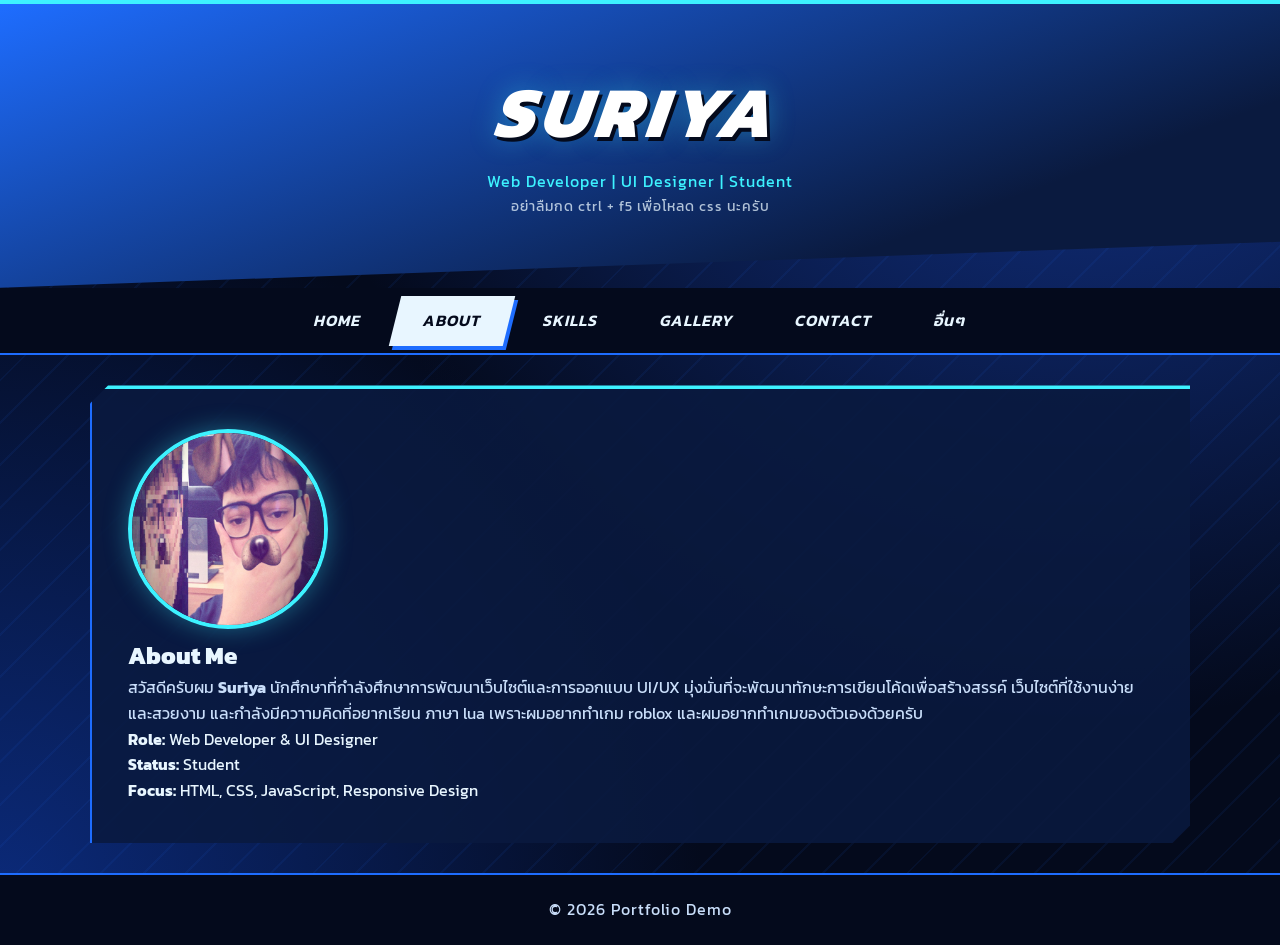
<file: about.html>
<!DOCTYPE html>
<html lang="en">

<head>
    <meta charset="UTF-8">
    <meta name="viewport" content="width=device-width, initial-scale=1.0">

    <title>Portfolio Demo</title>

    <link rel="stylesheet" href="css/style.css">
    <link rel="stylesheet" href="css/responsive.css">
</head>

<body>

    <!-- ================= HEADER ================= -->
    <header>
        <h1>Suriya</h1>
        <p>Web Developer | UI Designer | Student</p>
        <p><i class="fas fa-info-circle"></i> อย่าลืมกด ctrl + f5 เพื่อโหลด css นะครับ</p>
    </header>

    <!-- ================= NAVIGATION ================= -->

    <nav>

        <ul>

            <li><a href="index.html">Home</a></li>

            <li><a href="about.html">About</a></li>

            <li><a href="skills.html">Skills</a></li>

            <li><a href="gallery.html">Gallery</a></li>

            <li><a href="contact.html">Contact</a></li>

            <li><a href="other.html">อื่นๆ</a></li>
   
        </ul>

    </nav>

    <!-- ================= MAIN ================= -->

<main>
    <section class="about-container">
        <!-- ฝั่งรูปโปรไฟล์ -->
        <div class="about-image">
            <img src="images/e13ab31546270d310aedca64389d5b10_0.jpeg" alt="Suriya Profile">
        </div>

        <!-- ฝั่งรายละเอียดข้อมูล -->
        <div class="about-content">
            <h2>About Me</h2>
            <p>
                สวัสดีครับผม <strong>Suriya</strong> นักศึกษาที่กำลังศึกษาการพัฒนาเว็บไซต์และการออกแบบ UI/UX 
                มุ่งมั่นที่จะพัฒนาทักษะการเขียนโค้ดเพื่อสร้างสรรค์ เว็บไซต์ที่ใช้งานง่ายและสวยงาม และกำลังมีควาามคิดที่อยากเรียน ภาษา lua เพราะผมอยากทำเกม roblox และผมอยากทำเกมของตัวเองด้วยครับ   
            </p>

            <div class="info-list">
                <div class="info-item">
                    <strong>Role:</strong> Web Developer & UI Designer
                </div>
                <div class="info-item">
                    <strong>Status:</strong> Student
                </div>
                <div class="info-item">
                    <strong>Focus:</strong> HTML, CSS, JavaScript, Responsive Design
                </div>
            </div>
        </div>
    </section>
</main>

    <!-- ================= FOOTER ================= -->

    <footer>

        <p>

            © 2026 Portfolio Demo

        </p>

    </footer>

    <script src="js/script.js"></script>

</body>

</html>
</file>
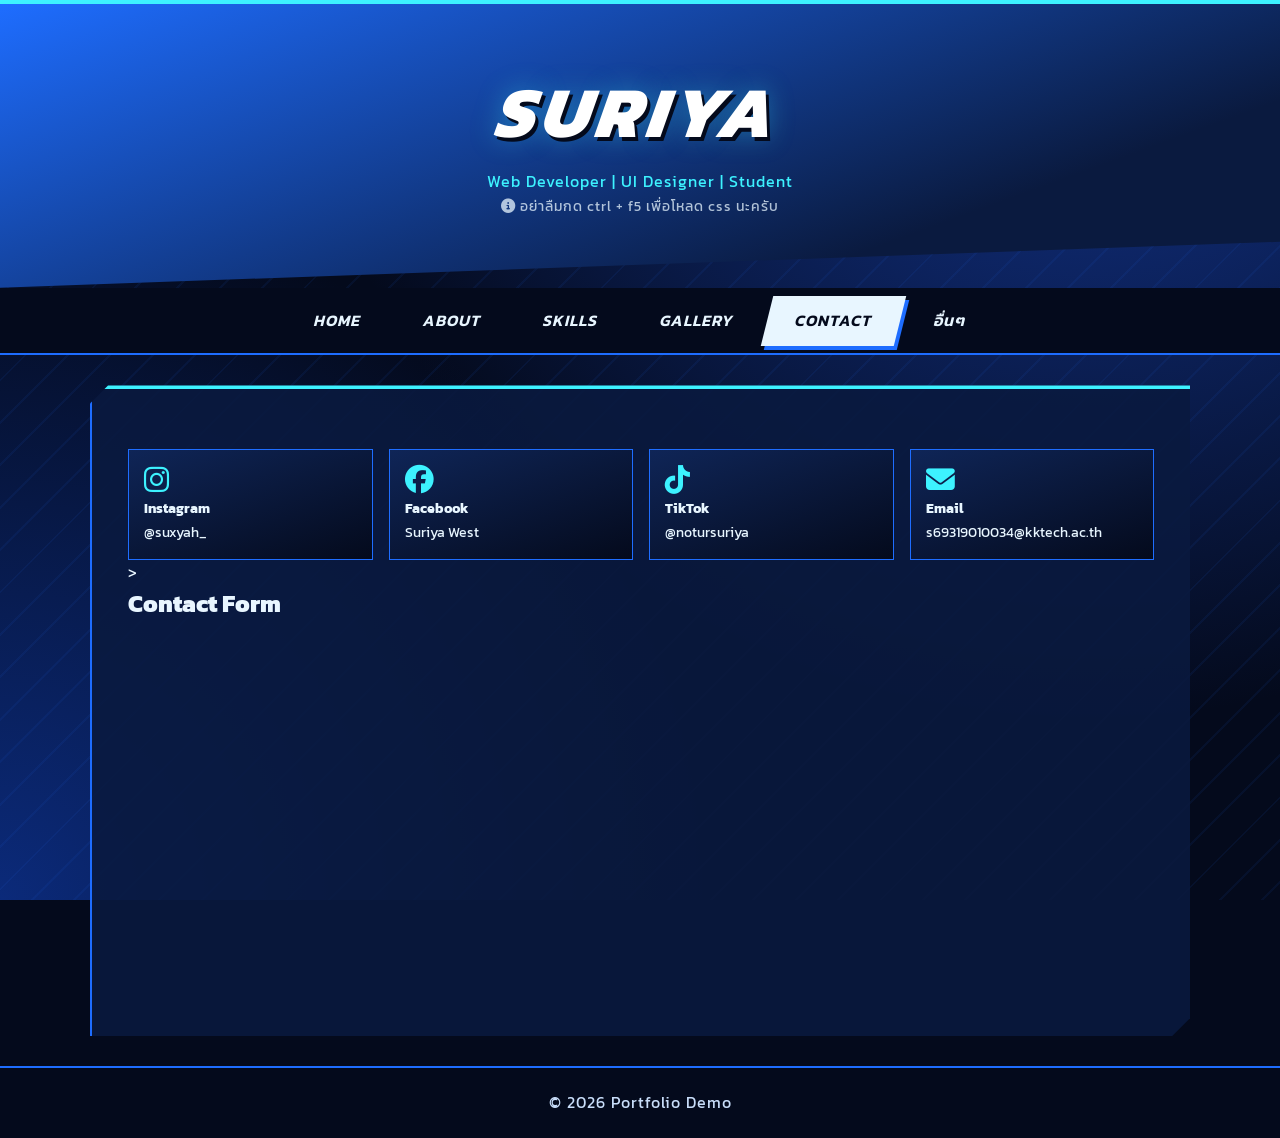
<file: contact.html>
<!DOCTYPE html>
<html lang="en">

<head>
    <meta charset="UTF-8">
    <meta name="viewport" content="width=device-width, initial-scale=1.0">

    <title>Portfolio Demo</title>

    <link rel="stylesheet" href="css/style.css">
    <link rel="stylesheet" href="css/responsive.css">
    <link rel="stylesheet" href="https://cdnjs.cloudflare.com/ajax/libs/font-awesome/6.4.0/css/all.min.css">
</head>

<body>

    <!-- ================= HEADER ================= -->
    <header>
        <h1>Suriya</h1>
        <p>Web Developer | UI Designer | Student</p>
        <p><i class="fas fa-info-circle"></i> อย่าลืมกด ctrl + f5 เพื่อโหลด css นะครับ</p>
    </header>

    <!-- ================= NAVIGATION ================= -->

    <nav>

        <ul>

            <li><a href="index.html">Home</a></li>

            <li><a href="about.html">About</a></li>

            <li><a href="skills.html">Skills</a></li>

            <li><a href="gallery.html">Gallery</a></li>

            <li><a href="contact.html">Contact</a></li>

            <li><a href="other.html">อื่นๆ</a></li>
   
        </ul>

    </nav>

    <!-- ================= MAIN ================= -->

    <main>

     <ul class="contact-list">
       <li>
         <a href="https://instagram.com/suxyah_" target="_blank" rel="noopener noreferrer" class="contact-card">
           <i class="fab fa-instagram"></i>
           <div>
             <strong>Instagram</strong>
             <span>@suxyah_</span>
           </div>
         </a>
       </li>
     
       <li>
         <a href="https://facebook.com/search/top?q=Suriya%20West" target="_blank" rel="noopener noreferrer" class="contact-card">
           <i class="fab fa-facebook"></i>
           <div>
             <strong>Facebook</strong>
             <span>Suriya West</span>
           </div>
         </a>
       </li>
     
       <li>
         <a href="https://www.tiktok.com/@notyoursuriya" target="_blank" rel="noopener noreferrer" class="contact-card">
           <i class="fab fa-tiktok"></i>
           <div>
             <strong>TikTok</strong>
             <span>@notursuriya</span>
           </div>
         </a>
       </li>
     
       <li>
         <a href="mailto:s69319010034@kktech.ac.th" class="contact-card">
           <i class="fas fa-envelope"></i>
           <div>
             <strong>Email</strong>
             <span>s69319010034@kktech.ac.th</span>
           </div>
         </a>
       </li>
     </ul>>
        </section>

        <section>

            <h2>Contact Form</h2>

            <iframe src="https://www.google.com/maps/embed?pb=!1m18!1m12!1m3!1d12376.366946093363!2d127.13970026212418!3d40.13334844925493!2m3!1f0!2f0!3f0!3m2!1i1024!2i768!4f13.1!3m3!1m2!1s0x5fd3c6d95af88769%3A0x410237fd6b164d17!2zQ2gnb25ib2wtbGksIOC5gOC4geC4suC4q-C4peC4teC5gOC4q-C4meC4t-C4rQ!5e1!3m2!1sth!2sth!4v1787558553869!5m2!1sth!2sth" 
            width="600" 
            height="450" 
            style="border:0;" 
            allowfullscreen="" 
            loading="lazy" 
            referrerpolicy="strict-origin-when-cross-origin"></iframe>

    </main>

    <!-- ================= FOOTER ================= -->

    <footer>

        <p>

            © 2026 Portfolio Demo

        </p>

    </footer>

    <script src="js/script.js"></script>

</body>

</html>
</file>
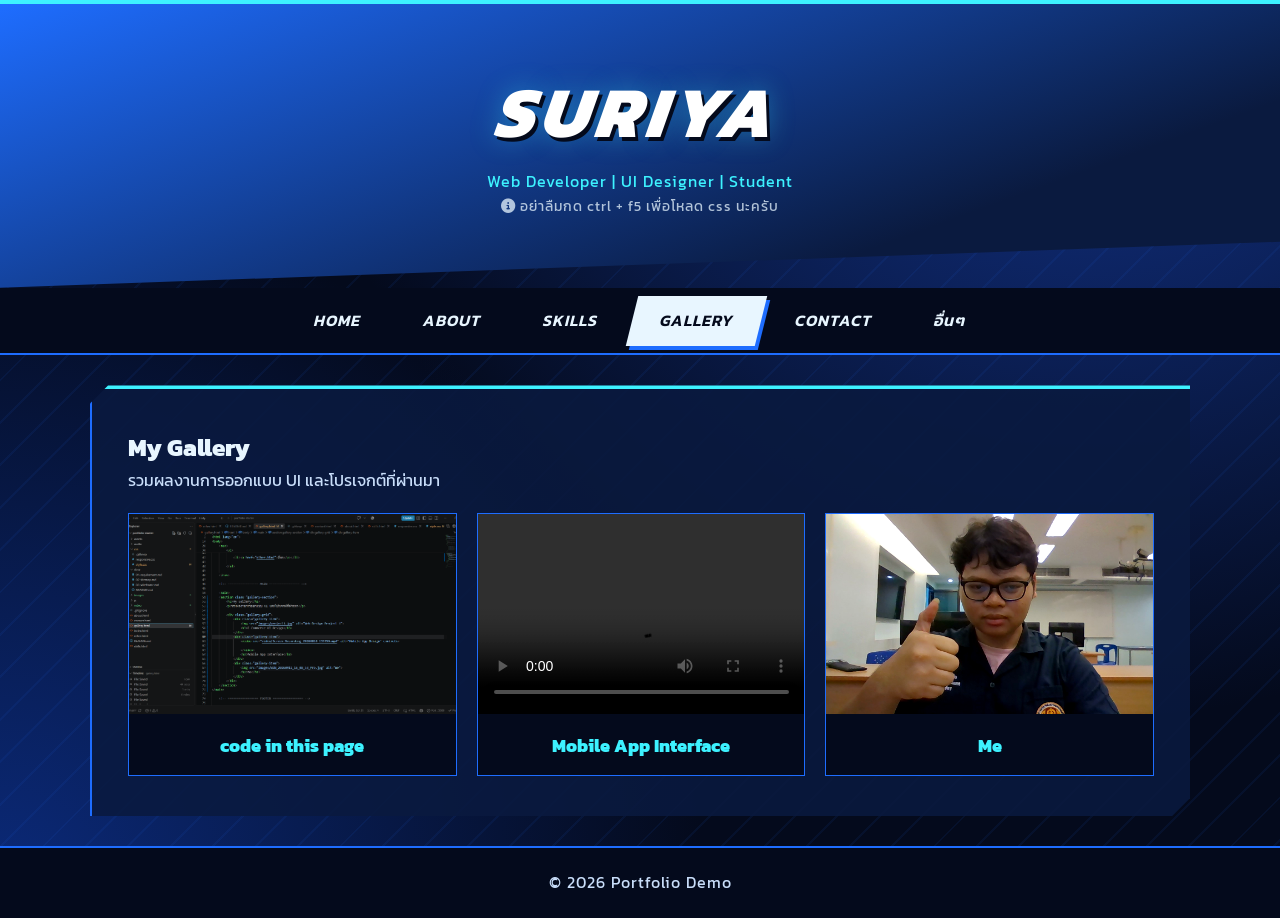
<file: gallery.html>
<!DOCTYPE html>
<html lang="en">

<head>
    <meta charset="UTF-8">
    <meta name="viewport" content="width=device-width, initial-scale=1.0">

    <title>Portfolio Demo</title>

    <link rel="stylesheet" href="css/style.css">
    <link rel="stylesheet" href="css/responsive.css">
    <link rel="stylesheet" href="https://cdnjs.cloudflare.com/ajax/libs/font-awesome/6.4.0/css/all.min.css">
</head>

<body>

    <!-- ================= HEADER ================= -->
    <header>
        <h1>Suriya</h1>
        <p>Web Developer | UI Designer | Student</p>
        <p><i class="fas fa-info-circle"></i> อย่าลืมกด ctrl + f5 เพื่อโหลด css นะครับ</p>
    </header>

    <!-- ================= NAVIGATION ================= -->

    <nav>

        <ul>

            <li><a href="index.html">Home</a></li>

            <li><a href="about.html">About</a></li>

            <li><a href="skills.html">Skills</a></li>

            <li><a href="gallery.html">Gallery</a></li>

            <li><a href="contact.html">Contact</a></li>

            <li><a href="other.html">อื่นๆ</a></li>
   
        </ul>

    </nav>

    <!-- ================= MAIN ================= -->

    <main>
    <section class="gallery-section">
        <h2>My Gallery</h2>
        <p>รวมผลงานการออกแบบ UI และโปรเจกต์ที่ผ่านมา</p>

        <div class="gallery-grid">
            <div class="gallery-item">
                <a href="images/Screenshot 2026-09-11 161453.png" target="_blank">
                    <img src="images/Screenshot 2026-09-11 161453.png" alt="my code">
                </a>
                <h3>code in this page</h3>
            </div>
            <div class="gallery-item">
                <a href="video/Screen_Recording_20260818_133550.mp4" target="_blank">
                    <video src="video/Screen_Recording_20260818_133550.mp4" alt="Mobile App Design" controls>
                        
                    </video>
                </a>
                <h3>Mobile App Interface</h3>
            </div>
            <div class="gallery-item">
                <a href="images/WIN_20260911_16_08_53_Pro.jpg" target="_blank">
                    <img src="images/WIN_20260911_16_08_53_Pro.jpg" alt="me">
                </a>
                <h3>Me</h3>
            </div>
        </div>
    </section>
</main>

    <!-- ================= FOOTER ================= -->

    <footer>

        <p>

            © 2026 Portfolio Demo

        </p>

    </footer>

    <script src="js/script.js"></script>

</body>

</html>
</file>
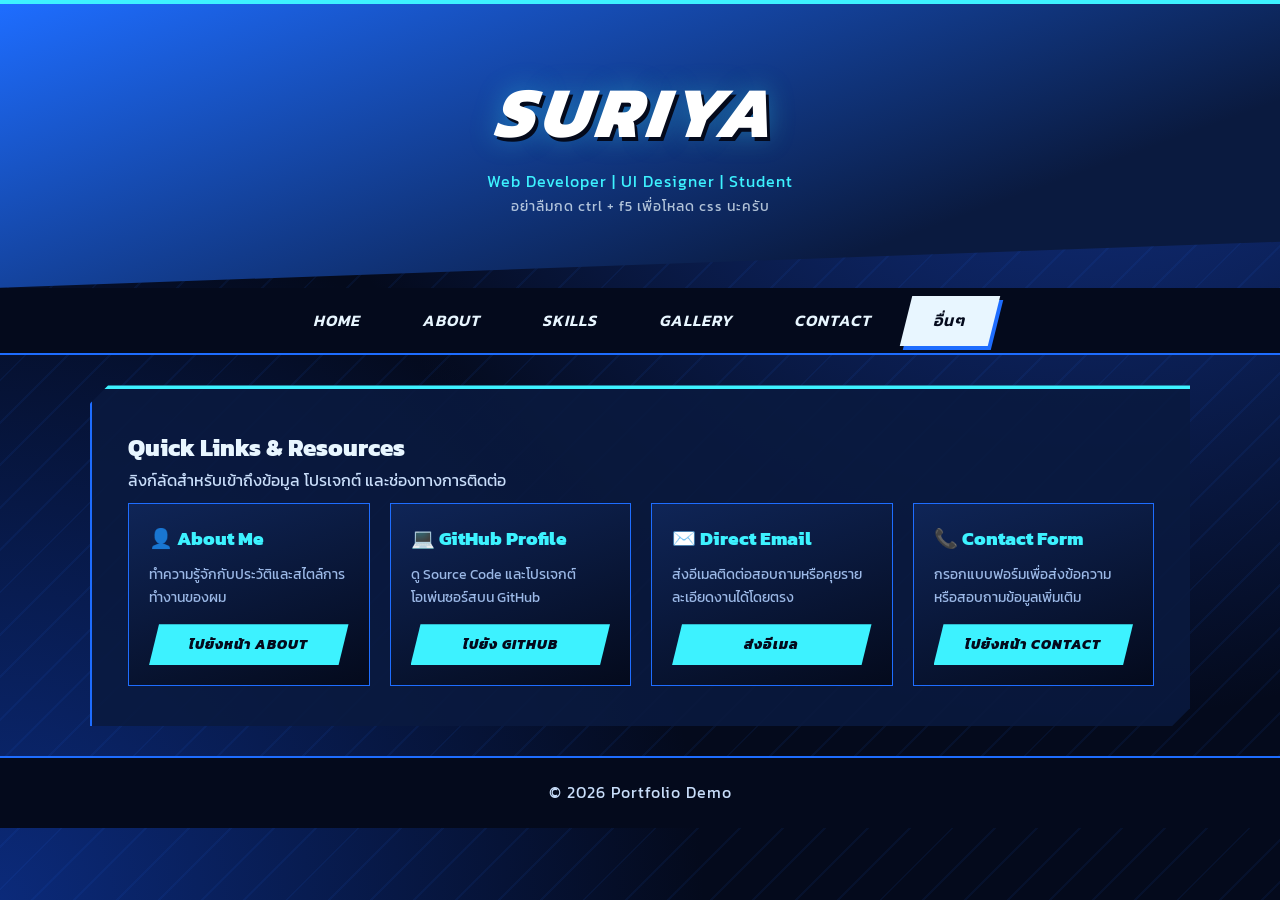
<file: other.html>
<!DOCTYPE html>
<html lang="en">

<head>
    <meta charset="UTF-8">
    <meta name="viewport" content="width=device-width, initial-scale=1.0">

    <title>Portfolio Demo</title>

    <link rel="stylesheet" href="css/style.css">
    <link rel="stylesheet" href="css/responsive.css">
</head>

<body>

    <!-- ================= HEADER ================= -->
    <header>
        <h1>Suriya</h1>
        <p>Web Developer | UI Designer | Student</p>
        <p><i class="fas fa-info-circle"></i> อย่าลืมกด ctrl + f5 เพื่อโหลด css นะครับ</p>
    </header>

    <!-- ================= NAVIGATION ================= -->

    <nav>

        <ul>

            <li><a href="index.html">Home</a></li>

            <li><a href="about.html">About</a></li>

            <li><a href="skills.html">Skills</a></li>

            <li><a href="gallery.html">Gallery</a></li>

            <li><a href="contact.html">Contact</a></li>
            
            <li><a href="other.html">อื่นๆ</a></li>
   
        </ul>

    </nav>

    <!-- ================= MAIN ================= -->

<main>
    <section>
        <h2>Quick Links & Resources</h2>
        <p>ลิงก์ลัดสำหรับเข้าถึงข้อมูล โปรเจกต์ และช่องทางการติดต่อ</p>

        <div class="quick-links-grid">
            <div class="link-card">
                <h3>👤 About Me</h3>
                <p>ทำความรู้จักกับประวัติและสไตล์การทำงานของผม</p>
                <a href="about.html" class="btn-link">ไปยังหน้า About</a>
            </div>

            <div class="link-card">
                <h3>💻 GitHub Profile</h3>
                <p>ดู Source Code และโปรเจกต์โอเพ่นซอร์สบน GitHub</p>
                <a href="https://github.com/SuriyaWest" target="_blank" class="btn-link">ไปยัง GitHub</a>
            </div>

            <div class="link-card">
                <h3>✉️ Direct Email</h3>
                <p>ส่งอีเมลติดต่อสอบถามหรือคุยรายละเอียดงานได้โดยตรง</p>
                <a href="mailto:s69319010034@kktech.ac.th" class="btn-link">ส่งอีเมล</a>
            </div>

            <div class="link-card">
                <h3>📞 Contact Form</h3>
                <p>กรอกแบบฟอร์มเพื่อส่งข้อความหรือสอบถามข้อมูลเพิ่มเติม</p>
                <a href="contact.html" class="btn-link">ไปยังหน้า Contact</a>
            </div>
        </div>
    </section>
</main>

    <!-- ================= FOOTER ================= -->

    <footer>

        <p>

            © 2026 Portfolio Demo

        </p>

    </footer>

    <script src="js/script.js"></script>

</body>

</html>
</file>
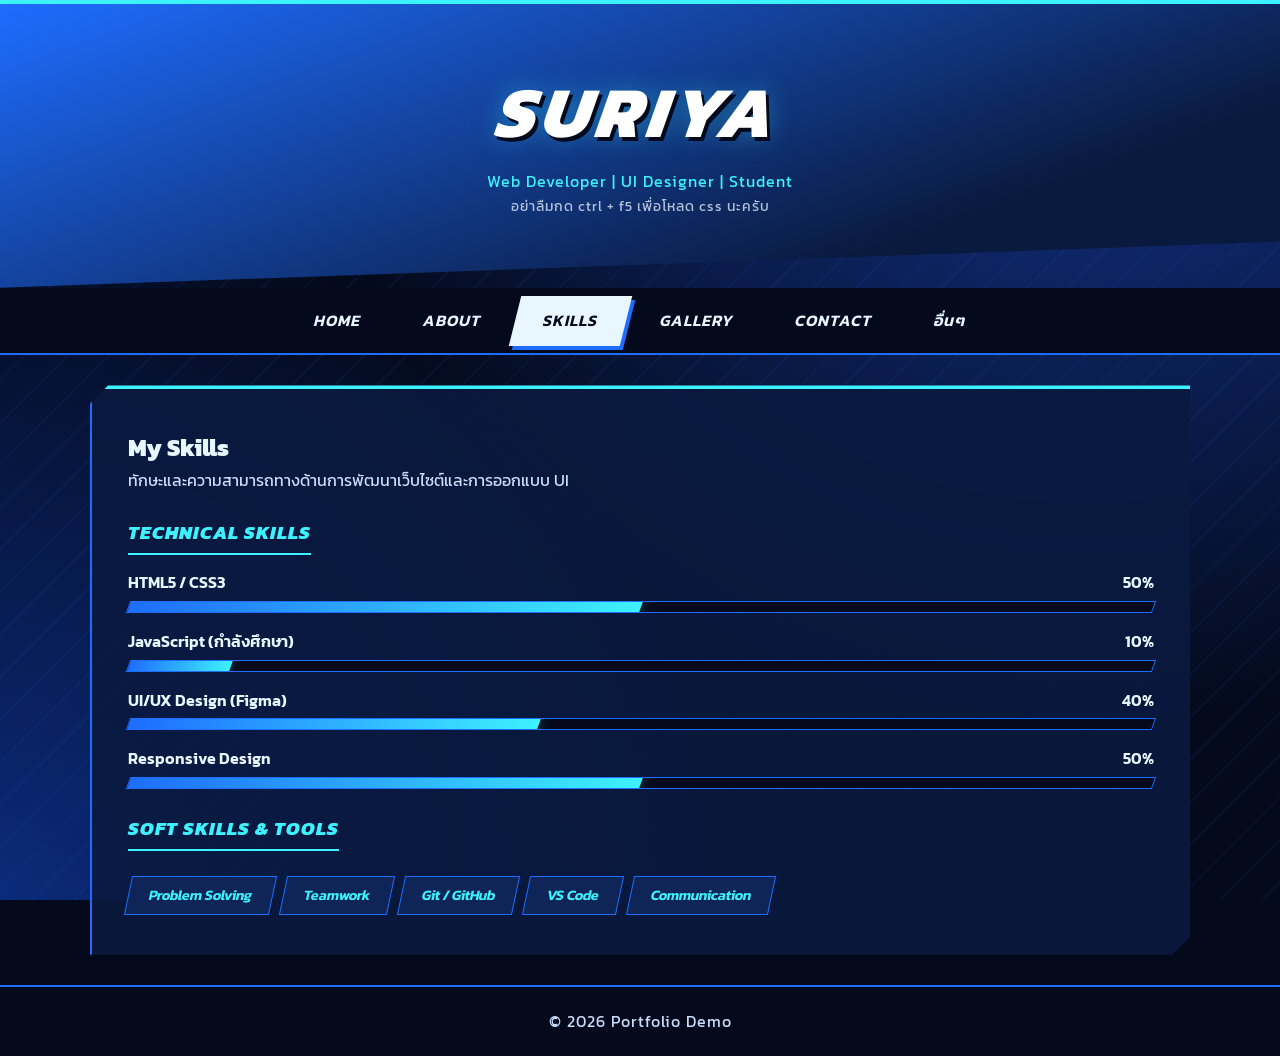
<file: skills.html>
<!DOCTYPE html>
<html lang="en">

<head>
    <meta charset="UTF-8">
    <meta name="viewport" content="width=device-width, initial-scale=1.0">

    <title>Portfolio Demo</title>

    <link rel="stylesheet" href="css/style.css">
    <link rel="stylesheet" href="css/responsive.css">
</head>

<body>

    <!-- ================= HEADER ================= -->
    <header>
        <h1>Suriya</h1>
        <p>Web Developer | UI Designer | Student</p>
        <p><i class="fas fa-info-circle"></i> อย่าลืมกด ctrl + f5 เพื่อโหลด css นะครับ</p>
    </header>

    <!-- ================= NAVIGATION ================= -->

    <nav>

        <ul>

            <li><a href="index.html">Home</a></li>

            <li><a href="about.html">About</a></li>

            <li><a href="skills.html">Skills</a></li>

            <li><a href="gallery.html">Gallery</a></li>

            <li><a href="contact.html">Contact</a></li>
            
            <li><a href="other.html">อื่นๆ</a></li>
   
        </ul>

    </nav>

    <!-- ================= MAIN ================= -->

    <main>
    <section class="skills-section">
        <h2>My Skills</h2>
        <p>ทักษะและความสามารถทางด้านการพัฒนาเว็บไซต์และการออกแบบ UI</p>

        <!-- Technical Skills -->
        <h3 class="skill-category">Technical Skills</h3>
        <div class="skills-container">
            <div class="skill-item">
                <div class="skill-info">
                    <span>HTML5 / CSS3</span>
                    <span>50%</span>
                </div>
                <div class="progress-bar"><div class="progress" style="width: 50%;"></div></div>
            </div>

            <div class="skill-item">
                <div class="skill-info">
                    <span>JavaScript (กำลังศึกษา)</span>
                    <span>10%</span>
                </div>
                <div class="progress-bar"><div class="progress" style="width: 10%;"></div></div>
            </div>

            <div class="skill-item">
                <div class="skill-info">
                    <span>UI/UX Design (Figma)</span>
                    <span>40%</span>
                </div>
                <div class="progress-bar"><div class="progress" style="width: 40%;"></div></div>
            </div>

            <div class="skill-item">
                <div class="skill-info">
                    <span>Responsive Design</span>
                    <span>50%</span>
                </div>
                <div class="progress-bar"><div class="progress" style="width: 50%;"></div></div>
            </div>
        </div>

        <!-- Soft Skills -->
        <h3 class="skill-category">Soft Skills & Tools</h3>
        <div class="tag-container">
            <span class="skill-tag">Problem Solving</span>
            <span class="skill-tag">Teamwork</span>
            <span class="skill-tag">Git / GitHub</span>
            <span class="skill-tag">VS Code</span>
            <span class="skill-tag">Communication</span>
        </div>
    </section>
</main>

    <!-- ================= FOOTER ================= -->

    <footer>

        <p>

            © 2026 Portfolio Demo

        </p>

    </footer>

    <script src="js/script.js"></script>

</body>

</html>
</file>
<file: css/style.css>
/* =====================================================
   PERSONA 3 RELOAD THEME  -  Portfolio
   ===================================================== */
@import url('https://fonts.googleapis.com/css2?family=Kanit:ital,wght@0,300;0,400;0,600;0,800;1,800&display=swap');

:root {
    --abyss:  #040a1c;   /* พื้นหลังลึกสุด */
    --navy:   #0a1a3f;   /* น้ำเงินกรมท่า */
    --navy-2: #0f2557;
    --blue:   #1e6dff;   /* ฟ้าไฟฟ้า */
    --cyan:   #3df2ff;   /* ฟ้าเรืองแสง Dark Hour */
    --ice:    #e8f6ff;   /* ขาวอมฟ้า */
    --muted:  #9bb8e6;
    --glow:   rgba(61, 242, 255, .35);
    --cut:    18px;
}

* {
    margin: 0;
    padding: 0;
    box-sizing: border-box;
}

html { scroll-behavior: smooth; }

body {
    font-family: 'Kanit', Arial, Helvetica, sans-serif;
    line-height: 1.6;
    color: var(--ice);
    min-height: 100vh;
    background:
        repeating-linear-gradient(135deg, transparent 0 28px, rgba(30,109,255,.07) 28px 30px),
        radial-gradient(circle at 85% -10%, #14399a 0%, transparent 55%),
        radial-gradient(circle at 0% 100%, #0b2a7a 0%, transparent 45%),
        var(--abyss);
    background-attachment: fixed;
}

/* ================= HEADER ================= */
header {
    background: linear-gradient(160deg, var(--blue) 0%, var(--navy) 75%);
    color: #fff;
    padding: 50px 20px 70px;
    text-align: center;
    clip-path: polygon(0 0, 100% 0, 100% 84%, 0 100%);
    border-top: 4px solid var(--cyan);
}

header h1 {
    font-size: clamp(2.6rem, 6vw, 4.5rem);
    font-weight: 800;
    font-style: italic;
    letter-spacing: 5px;
    text-transform: uppercase;
    transform: skewX(-8deg);
    text-shadow: 4px 4px 0 var(--abyss), 0 0 26px var(--glow);
}

header p {
    color: var(--cyan);
    letter-spacing: 1px;
}

header p + p {
    color: var(--ice);
    opacity: .75;
    font-size: .9rem;
}

/* ================= NAVIGATION ================= */
nav {
    background: var(--abyss);
    border-bottom: 2px solid var(--blue);
    position: sticky;
    top: 0;
    z-index: 100;
}

nav ul {
    display: flex;
    flex-wrap: wrap;
    list-style: none;
    justify-content: center;
    gap: 6px;
    padding: 8px;
}

nav li { margin: 0; }

nav a {
    color: var(--ice);
    text-decoration: none;
    display: block;
    padding: 12px 28px;
    font-weight: 600;
    letter-spacing: 1px;
    text-transform: uppercase;
    transform: skewX(-14deg);
    transition: background .15s, color .15s, transform .15s, box-shadow .15s;
}

nav a:hover {
    background: var(--ice);
    color: var(--abyss);
    transform: skewX(-14deg) translateY(-2px);
    box-shadow: 4px 4px 0 var(--blue);
}

/* ================= MAIN ================= */
main {
    width: 90%;
    max-width: 1100px;
    margin: 30px auto;
    padding: 40px 36px;
    background: rgba(10, 26, 63, .88);
    border-top: 4px solid var(--cyan);
    border-left: 2px solid var(--blue);
    clip-path: polygon(var(--cut) 0, 100% 0, 100% calc(100% - var(--cut)),
                       calc(100% - var(--cut)) 100%, 0 100%, 0 var(--cut));
}

h1, h2, h3, h4 { font-weight: 800; }

/* ================= FOOTER ================= */
footer {
    background: var(--abyss);
    color: var(--muted);
    text-align: center;
    padding: 22px;
    margin-top: 30px;
    border-top: 2px solid var(--blue);
    letter-spacing: 1px;
}

/* ================= INDEX : HERO ================= */
.hero-section {
    text-align: center;
    padding: 20px 10px 34px;
    border-bottom: 2px solid transparent;
    border-image: linear-gradient(90deg, transparent, var(--cyan), transparent) 1;
}

.hero-section h2 {
    font-size: clamp(1.8rem, 4vw, 2.6rem);
    font-style: italic;
    text-transform: uppercase;
    letter-spacing: 2px;
    color: var(--cyan);
    text-shadow: 0 0 18px var(--glow), 3px 3px 0 var(--abyss);
    margin-bottom: 14px;
}

.hero-section p {
    font-size: 1.05rem;
    color: #c9defa;
    max-width: 700px;
    margin: 0 auto;
    line-height: 1.8;
}

/* ================= INDEX : QUICK LINKS ================= */
.quick-links-section { margin-top: 34px; }

.quick-links-section h3,
.video-header h3 {
    display: inline-block;
    font-size: 1.3rem;
    font-style: italic;
    text-transform: uppercase;
    letter-spacing: 1px;
    color: var(--abyss);
    background: var(--cyan);
    padding: 4px 28px 4px 16px;
    margin-bottom: 22px;
    clip-path: polygon(0 0, 100% 0, calc(100% - 14px) 100%, 0 100%);
}

.quick-links-grid {
    display: grid;
    grid-template-columns: repeat(auto-fit, minmax(210px, 1fr));
    gap: 20px;
    margin-top: 10px;
}

.quick-card {
    background: linear-gradient(160deg, var(--navy-2), var(--abyss));
    border: 1px solid var(--blue);
    padding: 24px 18px;
    text-decoration: none;
    color: inherit;
    display: flex;
    flex-direction: column;
    align-items: center;
    text-align: center;
    clip-path: polygon(0 0, calc(100% - 20px) 0, 100% 20px, 100% 100%, 20px 100%, 0 calc(100% - 20px));
    transition: transform .2s, background .2s, border-color .2s;
}

.quick-card:hover {
    transform: translateY(-6px) skewX(-2deg);
    background: linear-gradient(160deg, var(--blue), var(--navy));
    border-color: var(--cyan);
}

.card-icon {
    font-size: 2.2rem;
    margin-bottom: 10px;
    filter: drop-shadow(0 0 8px var(--glow));
}

.quick-card h4 {
    color: var(--cyan);
    font-size: 1.15rem;
    font-style: italic;
    text-transform: uppercase;
    letter-spacing: 1px;
    margin-bottom: 6px;
}

.quick-card p {
    font-size: .85rem;
    color: var(--muted);
    margin: 0;
}

.quick-card:hover p { color: var(--ice); }

/* ================= INDEX : VIDEO / SPOTIFY ================= */
.video-card-section {
    margin-top: 38px;
    padding: 26px;
    background: rgba(4, 10, 28, .7);
    border: 1px solid var(--blue);
    clip-path: polygon(0 0, calc(100% - 20px) 0, 100% 20px, 100% 100%, 20px 100%, 0 calc(100% - 20px));
}

.video-header p {
    color: var(--muted);
    font-size: .9rem;
    margin: -10px 0 18px;
}

.video-wrapper {
    position: relative;
    padding-bottom: 56.25%;
    height: 0;
    overflow: hidden;
    border-radius: 10px;
    border: 2px solid var(--cyan);
    box-shadow: 0 0 20px var(--glow);
}

.video-wrapper iframe {
    position: absolute;
    top: 0;
    left: 0;
    width: 100%;
    height: 100%;
    border: 0;
}

/* iframe ทั่วไป + YouTube */
iframe {
    width: 100%;
    height: 350px;
    border: none;
    border-radius: 10px;
    margin-top: 15px;
}

.video-container {
    position: relative;
    padding-bottom: 56.25%;
    height: 0;
    overflow: hidden;
    margin-top: 15px;
    border-radius: 8px;
    border: 2px solid var(--cyan);
}

.video-container iframe {
    position: absolute;
    top: 0;
    left: 0;
    width: 100%;
    height: 100%;
    border: 0;
    margin-top: 0;
}

/* ================= CONTACT ================= */
.contact-list {
    list-style: none;
    padding: 0;
    display: grid;
    grid-template-columns: repeat(auto-fit, minmax(220px, 1fr));
    gap: 16px;
    margin-top: 20px;
}

.contact-list li {
    background: linear-gradient(160deg, var(--navy-2), var(--abyss));
    border: 1px solid var(--blue);
    padding: 15px;
    display: flex;
    align-items: center;
    gap: 12px;
    transition: transform .2s, border-color .2s, box-shadow .2s;
}

.contact-list li:hover {
    transform: translateY(-3px);
    border-color: var(--cyan);
    box-shadow: 0 0 16px var(--glow);
}

.contact-list i {
    font-size: 1.8rem;
    color: var(--cyan);
}

.contact-list div {
    display: flex;
    flex-direction: column;
}

.contact-list a {
    color: var(--ice);
    text-decoration: none;
    font-size: .9rem;
}

.contact-list a:hover {
    color: var(--cyan);
    text-decoration: underline;
}

/* ================= GALLERY ================= */
.gallery-grid {
    display: grid;
    grid-template-columns: repeat(auto-fit, minmax(250px, 1fr));
    gap: 20px;
    margin-top: 20px;
}

.gallery-item {
    border: 1px solid var(--blue);
    overflow: hidden;
    text-align: center;
    padding-bottom: 15px;
    background: var(--abyss);
    transition: transform .2s, border-color .2s, box-shadow .2s;
}

.gallery-item:hover {
    transform: translateY(-4px);
    border-color: var(--cyan);
    box-shadow: 0 0 18px var(--glow);
}

.gallery-item img,
.gallery-item video {
    width: 100%;
    height: 200px;
    object-fit: cover;
    filter: saturate(1.1) contrast(1.05);
}

.gallery-item h3 {
    margin-top: 10px;
    font-size: 1.1rem;
    color: var(--cyan);
}

/* ================= LINK CARDS (หน้าอื่น) ================= */
.link-card {
    background: linear-gradient(160deg, var(--navy-2), var(--abyss));
    border: 1px solid var(--blue);
    padding: 20px;
    display: flex;
    flex-direction: column;
    justify-content: space-between;
    transition: transform .2s, border-color .2s, box-shadow .2s;
}

.link-card:hover {
    transform: translateY(-5px);
    border-color: var(--cyan);
    box-shadow: 0 0 18px var(--glow);
}

.link-card h3 {
    font-size: 1.2rem;
    color: var(--cyan);
    margin-bottom: 8px;
}

.link-card p {
    font-size: .9rem;
    color: var(--muted);
    margin-bottom: 15px;
    flex-grow: 1;
}

.btn-link {
    display: inline-block;
    text-align: center;
    background: var(--cyan);
    color: var(--abyss);
    padding: 9px 26px;
    text-decoration: none;
    font-size: .9rem;
    font-weight: 800;
    font-style: italic;
    letter-spacing: 1px;
    text-transform: uppercase;
    clip-path: polygon(10px 0, 100% 0, calc(100% - 10px) 100%, 0 100%);
    transition: background .15s, transform .15s;
}

.btn-link:hover {
    background: #fff;
    transform: scale(1.05);
}

/* ================= SKILLS ================= */
.skill-category {
    margin-top: 25px;
    margin-bottom: 15px;
    color: var(--cyan);
    font-style: italic;
    text-transform: uppercase;
    letter-spacing: 1px;
    border-bottom: 2px solid var(--cyan);
    display: inline-block;
    padding-bottom: 5px;
}

.skills-container {
    display: flex;
    flex-direction: column;
    gap: 16px;
}

.skill-info {
    display: flex;
    justify-content: space-between;
    margin-bottom: 5px;
    font-weight: 600;
    color: var(--ice);
}

.progress-bar {
    width: 100%;
    height: 12px;
    background: var(--abyss);
    border: 1px solid var(--blue);
    transform: skewX(-20deg);
    overflow: hidden;
}

.progress {
    height: 100%;
    background: linear-gradient(90deg, var(--blue), var(--cyan));
    box-shadow: 0 0 12px var(--glow);
    transition: width .5s ease-in-out;
}

.tag-container {
    display: flex;
    flex-wrap: wrap;
    gap: 10px;
    margin-top: 10px;
}

.skill-tag {
    background: var(--navy-2);
    color: var(--cyan);
    padding: 7px 20px;
    font-size: .9rem;
    font-weight: 600;
    border: 1px solid var(--blue);
    transform: skewX(-12deg);
    transition: background .15s, color .15s;
}

.skill-tag:hover {
    background: var(--cyan);
    color: var(--abyss);
}

/* ================= ABOUT ================= */
.about-image img {
    width: 200px;
    height: 200px;
    object-fit: cover;
    border-radius: 50%;
    border: 4px solid var(--cyan);
    box-shadow: 0 0 24px var(--glow);
}

/* ================= EXTRAS ================= */
p { color: #c9defa; }

a { color: var(--cyan); }

::selection { background: var(--cyan); color: var(--abyss); }

::-webkit-scrollbar { width: 12px; }
::-webkit-scrollbar-track { background: var(--abyss); }
::-webkit-scrollbar-thumb { background: var(--blue); border: 2px solid var(--abyss); }
::-webkit-scrollbar-thumb:hover { background: var(--cyan); }


/* =====================================================
   ANIMATIONS  -  ต้องใช้คู่กับ js/script.js
   ===================================================== */

/* ---------- 1) WIPE เปลี่ยนหน้า (3 แถบเฉียงปัดผ่านจอ) ----------
   - ตอนเปิดหน้า: แถบปัดออกไปทางขวาเอง (CSS ล้วน)
   - ตอนกดลิงก์: JS ใส่ class "p3-leaving" ที่ <html> แถบจะปัดเข้ามาทับจอ */
html::before,
body::before,
body::after {
    content: "";
    position: fixed;
    top: 0;
    left: -60vw;
    width: 220vw;
    height: 100vh;
    pointer-events: none;
    transform: translateX(220vw) skewX(-20deg);          /* พักอยู่นอกจอด้านขวา */
    animation: p3-wipe-out .6s cubic-bezier(.77, 0, .18, 1) both;
}

/* แถบที่ 1 : ฟ้าเรืองแสง (ล่างสุด) */
html::before {
    z-index: 9997;
    background: var(--cyan);
    animation-delay: .24s;
}

/* แถบที่ 2 : น้ำเงินไล่เฉด */
body::before {
    z-index: 9998;
    background:
        radial-gradient(circle at 70% 30%, rgba(61, 242, 255, .35), transparent 45%),
        linear-gradient(100deg, #1e6dff, #0a3fbf);
    animation-delay: .17s;
}

/* แถบที่ 3 : กรมท่าเข้ม (บนสุด) + ชื่อหน้าปลายทาง */
body::after {
    z-index: 9999;
    content: attr(data-p3-label);                         /* JS ใส่ชื่อหน้าให้ */
    display: flex;
    align-items: center;
    justify-content: center;
    font-family: 'Kanit', sans-serif;
    font-weight: 800;
    font-style: italic;
    font-size: clamp(3rem, 12vw, 9rem);
    letter-spacing: 6px;
    text-transform: uppercase;
    color: var(--cyan);
    text-shadow: 0 0 30px var(--glow);
    background: linear-gradient(100deg, #0a1a3f, #040a1c);
    animation-delay: .1s;
}

/* ตอนกดลิงก์ : แถบปัดเข้ามาทับจอ (ฟ้าเรืองแสงนำก่อน กรมท่าปิดท้าย) */
html.p3-leaving::before,
html.p3-leaving body::before,
html.p3-leaving body::after {
    animation: p3-wipe-in .42s cubic-bezier(.77, 0, .18, 1) both;
}
html.p3-leaving::before       { animation-delay: 0s; }
html.p3-leaving body::before  { animation-delay: .07s; }
html.p3-leaving body::after   { animation-delay: .14s; }

@keyframes p3-wipe-out {
    from { transform: translateX(0) skewX(-20deg); }
    to   { transform: translateX(220vw) skewX(-20deg); }
}
@keyframes p3-wipe-in {
    from { transform: translateX(-220vw) skewX(-20deg); }
    to   { transform: translateX(0) skewX(-20deg); }
}


/* ---------- 2) ช่องรูป cut-in (ใส่รูปเองใน js/script.js) ---------- */
.p3-cutin {
    position: fixed;
    right: 4vw;
    bottom: 0;
    height: min(80vh, 640px);
    width: auto;
    z-index: 10000;
    pointer-events: none;
    transform: translateY(110%);
}
html.p3-leaving .p3-cutin {
    animation: p3-cutin .5s .12s cubic-bezier(.2, .9, .2, 1) both;
}
@keyframes p3-cutin {
    from { transform: translateY(110%); }
    to   { transform: translateY(0); }
}


/* ---------- 3) Header + เมนูสไลด์เข้าตอนเปิดหน้า ---------- */
header h1 {
    animation: p3-title .7s .5s cubic-bezier(.2, .9, .2, 1) backwards;
}
@keyframes p3-title {
    from {
        opacity: 0;
        transform: translateY(-30px) skewX(-8deg) scale(1.2);
        letter-spacing: 20px;
    }
}

nav li {
    animation: p3-slide-in .5s cubic-bezier(.2, .9, .2, 1) backwards;
}
nav li:nth-child(1) { animation-delay: .60s; }
nav li:nth-child(2) { animation-delay: .67s; }
nav li:nth-child(3) { animation-delay: .74s; }
nav li:nth-child(4) { animation-delay: .81s; }
nav li:nth-child(5) { animation-delay: .88s; }
nav li:nth-child(6) { animation-delay: .95s; }
nav li:nth-child(7) { animation-delay: 1.02s; }
@keyframes p3-slide-in {
    from { opacity: 0; transform: translateX(-60px); }
}


/* ---------- 4) แถบไฮไลต์ขาวเลื่อนตามเมนูที่ชี้ ---------- */
nav ul { position: relative; }
nav li { position: relative; z-index: 1; }

.nav-cursor {
    position: absolute;
    z-index: 0;
    pointer-events: none;
    background: var(--ice);
    box-shadow: 4px 4px 0 var(--blue);
    transform: skewX(-14deg);
    opacity: 0;
    transition:
        left   .28s cubic-bezier(.2, .9, .2, 1),
        top    .28s cubic-bezier(.2, .9, .2, 1),
        width  .28s cubic-bezier(.2, .9, .2, 1),
        height .28s cubic-bezier(.2, .9, .2, 1),
        opacity .2s;
}
.nav-cursor.ready { opacity: 1; }

/* เมื่อ JS ทำงาน ให้แถบไฮไลต์ทำหน้าที่แทนพื้นขาวของลิงก์ */
nav.js-nav a:hover {
    background: transparent;
    box-shadow: none;
    color: var(--ice);
    transform: skewX(-14deg);
}
nav.js-nav a.on { color: var(--abyss); }


/* ---------- 5) การ์ดโผล่ทีละใบตอนเลื่อนมาถึง ---------- */
.reveal:not(.is-visible) {
    opacity: 0;
    transform: translateY(34px) skewX(-4deg);
}
.reveal.is-visible {
    animation: p3-pop .6s cubic-bezier(.2, .9, .2, 1) backwards;
}
@keyframes p3-pop {
    from { opacity: 0; transform: translateY(34px) skewX(-4deg); }
}

/* แถบ progress เติมจาก 0 */
.progress { transition: width 1.1s cubic-bezier(.2, .9, .2, 1); }


/* ---------- 6) คนที่ปิดแอนิเมชันในเครื่อง (Reduce motion) ---------- */
@media (prefers-reduced-motion: reduce) {
    html::before,
    body::before,
    body::after,
    .p3-cutin,
    .nav-cursor { display: none; }

    *, *::before, *::after {
        animation: none !important;
        transition-duration: .01ms !important;
    }
    .reveal:not(.is-visible) { opacity: 1; transform: none; }
}
</file>
<file: css/responsive.css>
@media (max-width:768px){

    nav ul{

        flex-direction:column;

    }

}
</file>
